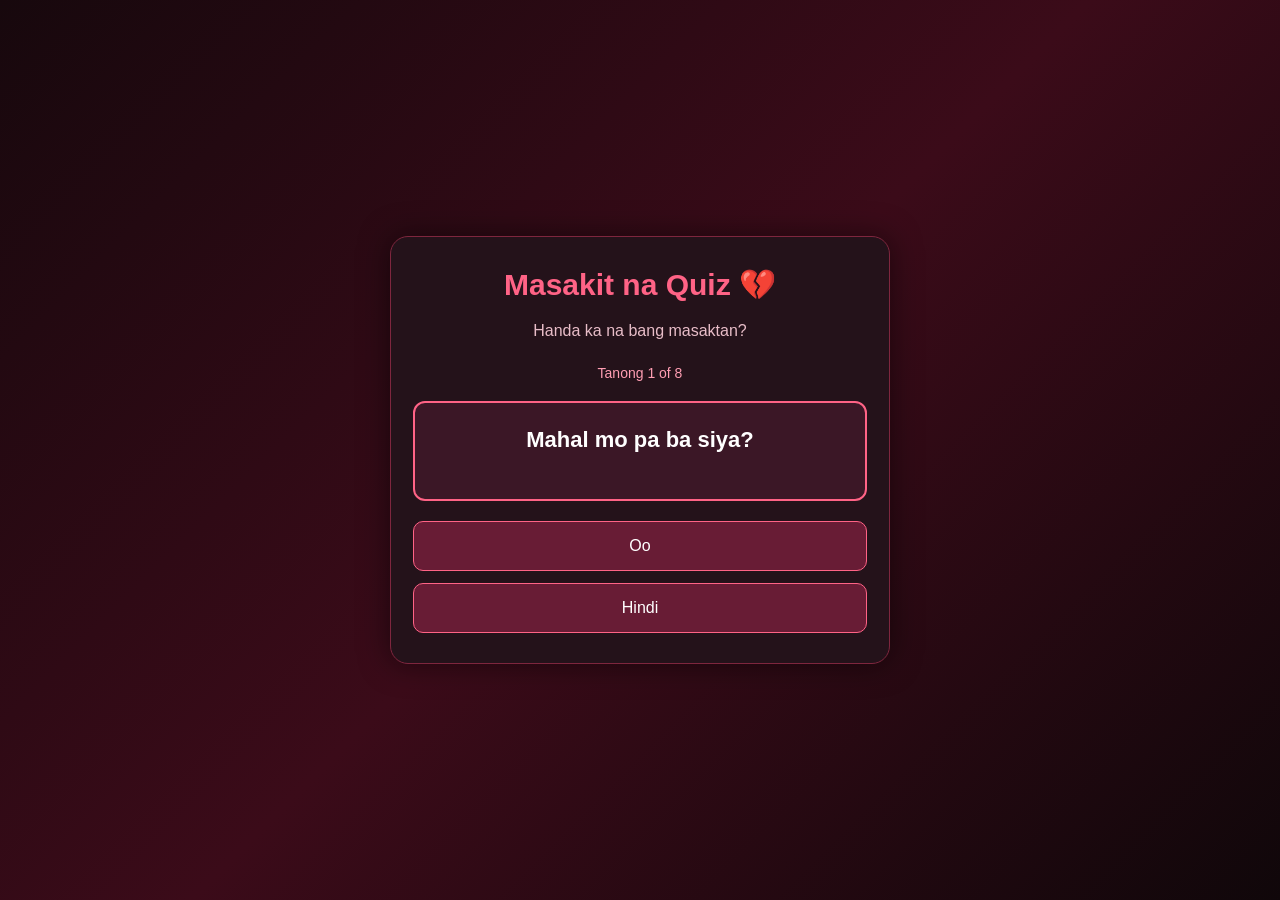
<file: index.html>
<!DOCTYPE html>
<html lang="tl">
<head>
    <meta charset="UTF-8">
    <meta name="viewport" content="width=device-width, initial-scale=1.0">
    <title>Masakit na Quiz 💔</title>
    <link rel="stylesheet" href="style.css">
</head>
<body>

    <div class="container" id="quiz">
        <h1>Masakit na Quiz 💔</h1>
        <p class="subtitle">Handa ka na bang masaktan?</p>
        <p id="progress">Tanong 1 of 8</p>
        <h2 id="question">Mahal mo pa ba siya?</h2>
        <div class="answers" id="answers">
            <button onclick="answerQuestion()">Oo</button>
            <button onclick="answerQuestion()">Hindi</button>
        </div>
    </div>

    <div class="jumpscare" id="jumpscare">
        <img id="scareImage" alt="Jumpscare">
        <video id="scareVideo" playsinline></video>
    </div>

    <div class="ending" id="ending">
        <h1>Tapos na. 💔</h1>
        <button onclick="restartQuiz()">Ulitin ang Quiz</button>
    </div>

    <audio id="backgroundMusic"></audio>

    <script>
        const questions = [
            {q:"Mahal mo pa ba siya?", a:["Oo","Hindi"]},
            {q:"Babalikan mo ba kahit nasaktan ka?", a:["Oo, mahal ko pa","Hindi na"]},
            {q:"Namimiss mo pa ba ang inyong memories?", a:["Araw-araw","Minsan na lang"]},
            {q:"Kung bumalik siya, tatanggapin mo ba?", a:["Oo naman","Hindi na"]},
            {q:"Naniniwala ka pa ba sa forever?", a:["Oo","Hindi na"]},
            {q:"Masaya ka ba kahit wala na siya?", a:["Oo, kinakaya ko","Hindi pa"]},
            {q:"Kung makikita mo siya ulit, ano ang gagawin mo?", a:["Ngumingiti na lang","Iiwas na lang"]},
            {q:"Handa ka na bang mag-move on?", a:["Handa na","Hindi pa"]}
        ];

        const scares = [
            {type:"image",file:"joshua.jpeg",song:"joshua.mp3",start:76},
            {type:"image",file:"joshua1.jpeg",song:"joshua.mp3",start:76},
            {type:"image",file:"joshua2.jpeg",song:"joshua.mp3",start:76},
            {type:"image",file:"joshua3.jpeg",song:"elton.mp3",start:49},
            {type:"image",file:"venice.jpeg",song:"venice.mp3",start:90},
            {type:"image",file:"alaala1.jpeg",song:"alaala1.mp3",start:51},
            {type:"image",file:"alaala2.jpeg",song:"alaala.mp3",start:75},
            {type:"video",file:"Venice.mp4",song:"masakit.mp3",start:70}
        ];

        let index = 0;
        let busy = false;
        let timer;

        const quiz = document.getElementById("quiz");
        const question = document.getElementById("question");
        const answers = document.getElementById("answers");
        const progress = document.getElementById("progress");
        const jumpscare = document.getElementById("jumpscare");
        const img = document.getElementById("scareImage");
        const video = document.getElementById("scareVideo");
        const music = document.getElementById("backgroundMusic");
        const ending = document.getElementById("ending");

        function showQuestion() {
            if (index >= questions.length) {
                quiz.style.display = "none";
                ending.style.display = "block";
                return;
            }

            quiz.style.display = "block";
            progress.textContent = "Tanong " + (index + 1) + " of 8";
            question.textContent = questions[index].q;
            answers.innerHTML = "";

            questions[index].a.forEach(answer => {
                const button = document.createElement("button");
                button.textContent = answer;
                button.onclick = answerQuestion;
                answers.appendChild(button);
            });
        }

        function stopMedia() {
            music.pause();
            music.removeAttribute("src");
            music.load();
            video.pause();
            video.removeAttribute("src");
            video.load();
        }

        function answerQuestion() {
            if (busy) return;
            busy = true;

            const scare = scares[index];
            quiz.style.display = "none";
            jumpscare.style.display = "flex";
            img.style.display = "none";
            video.style.display = "none";

            stopMedia();

            music.src = scare.song;
            music.loop = true;
            music.addEventListener("loadedmetadata", function startSong() {
                music.currentTime = scare.start;
                music.play().catch(() => {});
            }, {once:true});
            music.load();

            function next() {
                clearTimeout(timer);
                stopMedia();
                jumpscare.style.display = "none";
                index++;
                busy = false;
                showQuestion();
            }

            if (scare.type === "image") {
                img.src = scare.file;
                img.style.display = "block";
                timer = setTimeout(next, 10000);
            } else {
                video.src = scare.file;
                video.controls = false;
                video.muted = false;
                video.style.display = "block";
                video.play().catch(() => {
                    alert("Hindi ma-play ang video. Tingnan ang filename na Venice.mp4.");
                    next();
                });
                timer = setTimeout(next, 20000);
            }
        }

        function restartQuiz() {
            clearTimeout(timer);
            stopMedia();
            index = 0;
            busy = false;
            ending.style.display = "none";
            showQuestion();
        }

        showQuestion();
    </script>
</body>
</html>
</file>
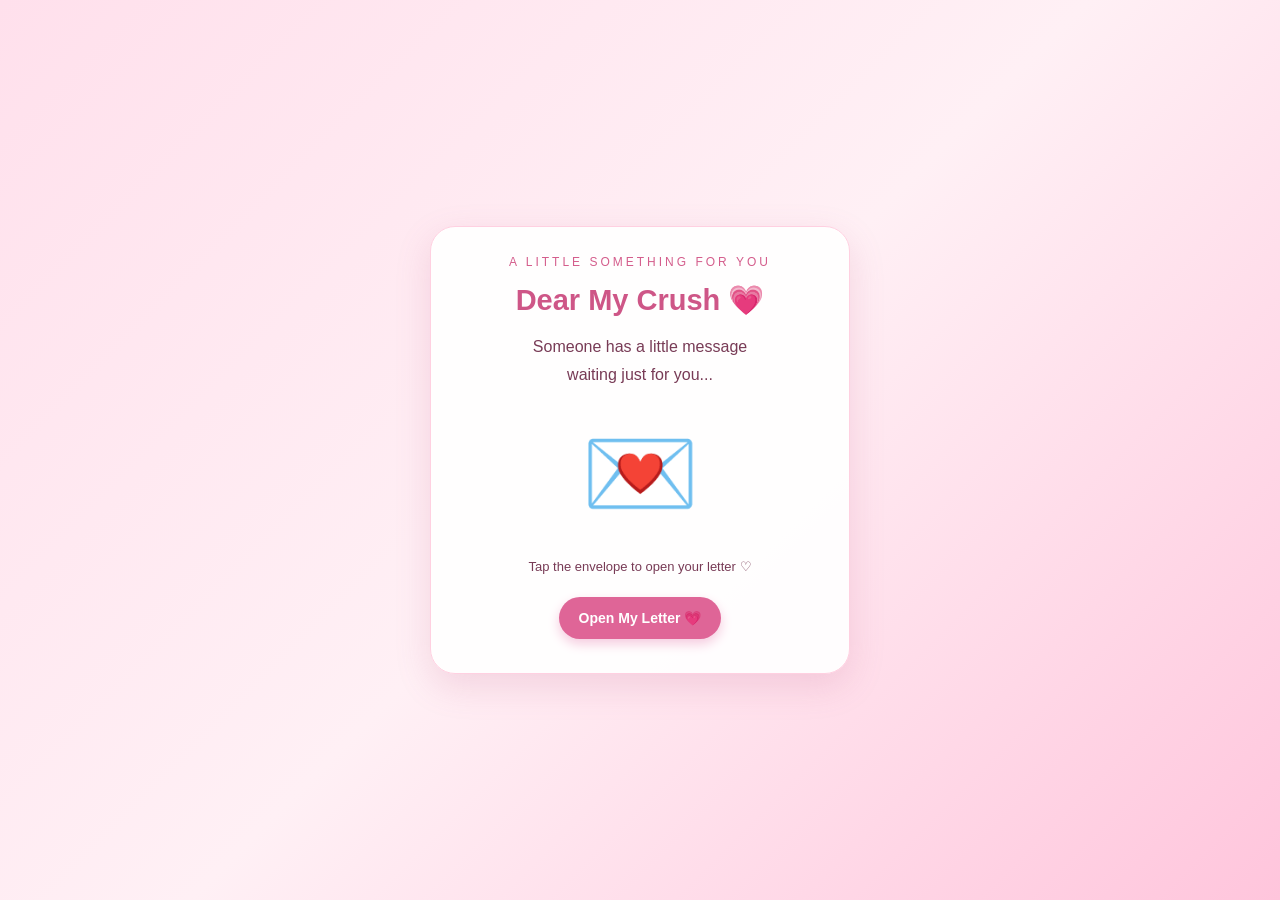
<file: Denwel.html>
<!DOCTYPE html>
<html lang="en">
<head>
<meta charset="UTF-8">
<meta name="viewport" content="width=device-width, initial-scale=1.0">
<title>A Letter for My Crush 💗</title>

<style>
* {
    box-sizing: border-box;
}

body {
    margin: 0;
    min-height: 100vh;
    font-family: "Trebuchet MS", Arial, sans-serif;
    background: linear-gradient(135deg, #ffe0ec, #fff0f5, #ffc5dc);
    color: #783b56;
    display: flex;
    justify-content: center;
    align-items: center;
    padding: 22px 14px;
    overflow-x: hidden;
}

.heart {
    position: fixed;
    bottom: -30px;
    color: #e879a4;
    pointer-events: none;
    animation: floatUp 7s linear infinite;
    opacity: 0.6;
}

@keyframes floatUp {
    from {
        transform: translateY(0) rotate(0deg);
        opacity: 0;
    }
    to {
        transform: translateY(-110vh) rotate(35deg);
        opacity: 0.7;
    }
}

.container {
    width: 100%;
    max-width: 420px;
    text-align: center;
    position: relative;
    z-index: 2;
}

.card {
    background: rgba(255, 255, 255, 0.94);
    border: 1px solid #ffd0e1;
    border-radius: 25px;
    padding: 28px 20px;
    box-shadow: 0 12px 35px rgba(190, 91, 131, 0.18);
}

.small-title {
    color: #d45d8c;
    font-size: 12px;
    letter-spacing: 3px;
    text-transform: uppercase;
}

h1 {
    color: #ce5687;
    font-size: 29px;
    margin: 14px 0;
}

p {
    line-height: 1.8;
}

.envelope {
    font-size: 95px;
    cursor: pointer;
    display: inline-block;
    margin: 12px 0;
    animation: heartbeat 1.5s infinite;
}

@keyframes heartbeat {
    0%, 100% { transform: scale(1); }
    50% { transform: scale(1.08); }
}

button {
    border: none;
    border-radius: 30px;
    padding: 13px 20px;
    margin: 6px 3px;
    font-size: 14px;
    font-weight: bold;
    cursor: pointer;
    font-family: inherit;
    transition: transform 0.2s;
}

button:active {
    transform: scale(0.96);
}

.primary {
    background: #df6597;
    color: white;
    box-shadow: 0 5px 12px #f5cade;
}

.secondary {
    background: #fff0f6;
    color: #bf4e7d;
    border: 1px solid #f5bfd4;
}

.hidden {
    display: none;
}

.letter {
    background: #fff9fc;
    border: 1px dashed #e9a1bf;
    border-radius: 16px;
    padding: 20px 16px;
    text-align: left;
    margin-top: 18px;
    animation: appear 0.7s ease;
}

.letter h2 {
    text-align: center;
    color: #cf5687;
    font-size: 21px;
}

.signature {
    text-align: right;
    color: #ce5687;
    font-style: italic;
}

.question {
    margin-top: 23px;
    padding-top: 18px;
    border-top: 1px solid #f5d5e2;
}

.question h2 {
    font-size: 21px;
    color: #ce5687;
}

#response {
    background: #fff0f6;
    border-radius: 15px;
    padding: 15px;
    margin-top: 15px;
    line-height: 1.7;
    animation: appear 0.5s ease;
}

@keyframes appear {
    from { opacity: 0; transform: translateY(10px); }
    to { opacity: 1; transform: translateY(0); }
}

.footer {
    font-size: 11px;
    margin-top: 20px;
    color: #b47791;
}

</style>
</head>

<body>

<div class="container">
    <div class="card">

        <div id="welcome">
            <div class="small-title">A little something for you</div>
            <h1>Dear My Crush 💗</h1>

            <p>
                Someone has a little message<br>
                waiting just for you...
            </p>

            <div class="envelope" onclick="openLetter()"
                 aria-label="Open love letter">💌</div>

            <p style="font-size:13px">
                Tap the envelope to open your letter ♡
            </p>

            <button class="primary" onclick="openLetter()">
                Open My Letter 💗
            </button>
        </div>

        <div id="letterPage" class="hidden">

            <div class="small-title">From the heart</div>
            <h1>A Letter for You 💌</h1>

            <div class="letter">
                <h2>Dear My Crush, 🌷</h2>

                <p>
                    Hi! I don't really know how to start this,
                    but there's something I've been wanting
                    to tell you for a while.
                </p>

                <p>
                    Somehow, you became someone who can make
                    my day better just by being there.
                    Your smile, your presence, and even the
                    little things you do can make me happy.
                </p>

                <p>
                    Maybe you don't notice it, but you have
                    a special place in my thoughts.
                    I don't know if you feel the same way,
                    and I'm a little nervous telling you this.
                </p>

                <p>
                    I'm not asking you to give me an answer
                    you don't truly feel. I just wanted to
                    be honest with you, because you deserve
                    to know that someone admires you. 💗
                </p>

                <p>
</file>
<file: style.css>
* {
    box-sizing: border-box;
}

body {
    margin: 0;
    min-height: 100vh;
    font-family: Arial, sans-serif;
    background: linear-gradient(135deg, #17080d, #3b0b19, #10070a);
    color: white;
    display: flex;
    justify-content: center;
    align-items: center;
    padding: 20px;
}

.container {
    display: block;
    width: 100%;
    max-width: 500px;
    padding: 30px 22px;
    text-align: center;
    background: #24121a;
    border: 1px solid #7e263e;
    border-radius: 18px;
    box-shadow: 0 0 30px #00000080;
}

h1 {
    color: #ff6386;
    margin-top: 0;
    font-size: 30px;
}

.subtitle {
    color: #e8bdc8;
    font-size: 16px;
}

#progress {
    display: block;
    margin: 25px 0 15px;
    color: #ff9eb3;
    font-size: 14px;
}

/* BOX NG TANONG */
#question {
    display: block;
    width: 100%;
    min-height: 100px;
    padding: 20px;
    margin: 20px 0;
    background: #3b1726;
    border: 2px solid #ff6386;
    border-radius: 12px;
    color: white;
    text-align: center;
    font-size: 22px;
    line-height: 1.5;
    overflow-wrap: break-word;
}

/* MGA SAGOT */
.answers {
    display: grid;
    grid-template-columns: 1fr;
    gap: 12px;
    width: 100%;
    margin-top: 20px;
}

.answers button,
button {
    display: block;
    width: 100%;
    padding: 15px;
    border: 1px solid #ff6386;
    border-radius: 10px;
    background: #681c35;
    color: white;
    font-size: 16px;
    cursor: pointer;
    transition: background 0.2s ease;
}

.answers button:hover,
button:hover {
    background: #a52c50;
}

.answers button:active,
button:active {
    background: #c43d61;
}

.note {
    color: #cba8b2;
    font-size: 13px;
    margin-top: 25px;
    line-height: 1.5;
}

/* JUMPSCARE */
.jumpscare {
    display: none;
    position: fixed;
    inset: 0;
    z-index: 10;
    width: 100%;
    height: 100%;
    background: black;
    justify-content: center;
    align-items: center;
}

.jumpscare img,
.jumpscare video {
    display: block;
    width: 100%;
    height: 100%;
    object-fit: contain;
    background: black;
}

/* ENDING SCREEN */
.ending {
    display: none;
    width: 100%;
    max-width: 500px;
    padding: 30px;
    text-align: center;
    background: #24121a;
    border: 1px solid #7e263e;
    border-radius: 18px;
    box-shadow: 0 0 30px #00000080;
}

.ending p {
    color: #e8bdc8;
    line-height: 1.6;
}

.ending button {
    margin-top: 20px;
}

/* PARA SA CELLPHONE */
@media screen and (max-width: 480px) {
    body {
        padding: 15px;
    }

    .container {
        padding: 25px 17px;
    }

    h1 {
        font-size: 26px;
    }

    #question {
        min-height: 100px;
        padding: 18px 12px;
        font-size: 20px;
    }

    .answers button {
        padding: 14px;
        font-size: 16px;
    }
}
</file>
